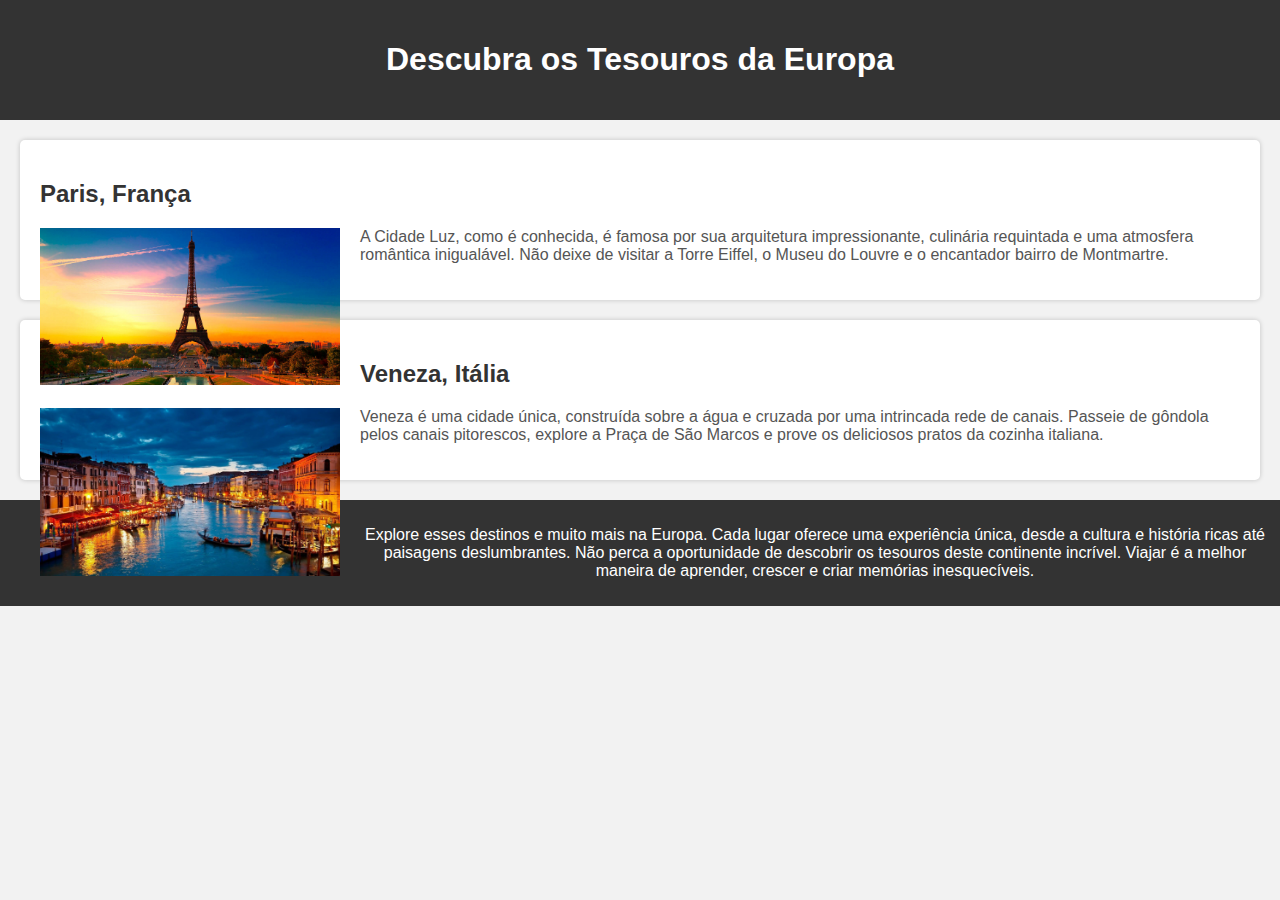
<file: index.html>
<!DOCTYPE html>
<html lang="pt-BR">

<head>
    <meta charset="UTF-8">
    <meta name="viewport" content="width=device-width, initial-scale=1.0">
    <title>Lugares Turísticos na Europa</title>
    <link rel="stylesheet" type="text/css" href="./src/css/style.css">
</head>

<body>
    <header>
        <h1>Descubra os Tesouros da Europa</h1>
    </header>
    <section class="destination">
        <h2>Paris, França</h2>
        <img src="./src/imagens/paris.jpg" alt="Paris">
        <p>
            A Cidade Luz, como é conhecida, é famosa por sua arquitetura impressionante, culinária requintada e uma
            atmosfera
            romântica inigualável. Não deixe de visitar a Torre Eiffel, o Museu do Louvre e o encantador bairro de
            Montmartre.
        </p>
    </section>

    <section class="destination">
        <h2>Veneza, Itália</h2>
        <img src="./src/imagens/venice.jpg" alt="Veneza">
        <p>
            Veneza é uma cidade única, construída sobre a água e cruzada por uma intrincada rede de canais. Passeie de
            gôndola pelos canais pitorescos, explore a Praça de São Marcos e prove os deliciosos pratos da cozinha
            italiana.
        </p>
    </section>

    <footer>
        <p>Explore esses destinos e muito mais na Europa. Cada lugar oferece uma experiência única, desde a cultura e
            história ricas
            até paisagens deslumbrantes. Não perca a oportunidade de descobrir os tesouros deste continente incrível.
            Viajar é a
            melhor maneira de aprender, crescer e criar memórias inesquecíveis.</p>
    </footer>
</body>

</html>
</file>
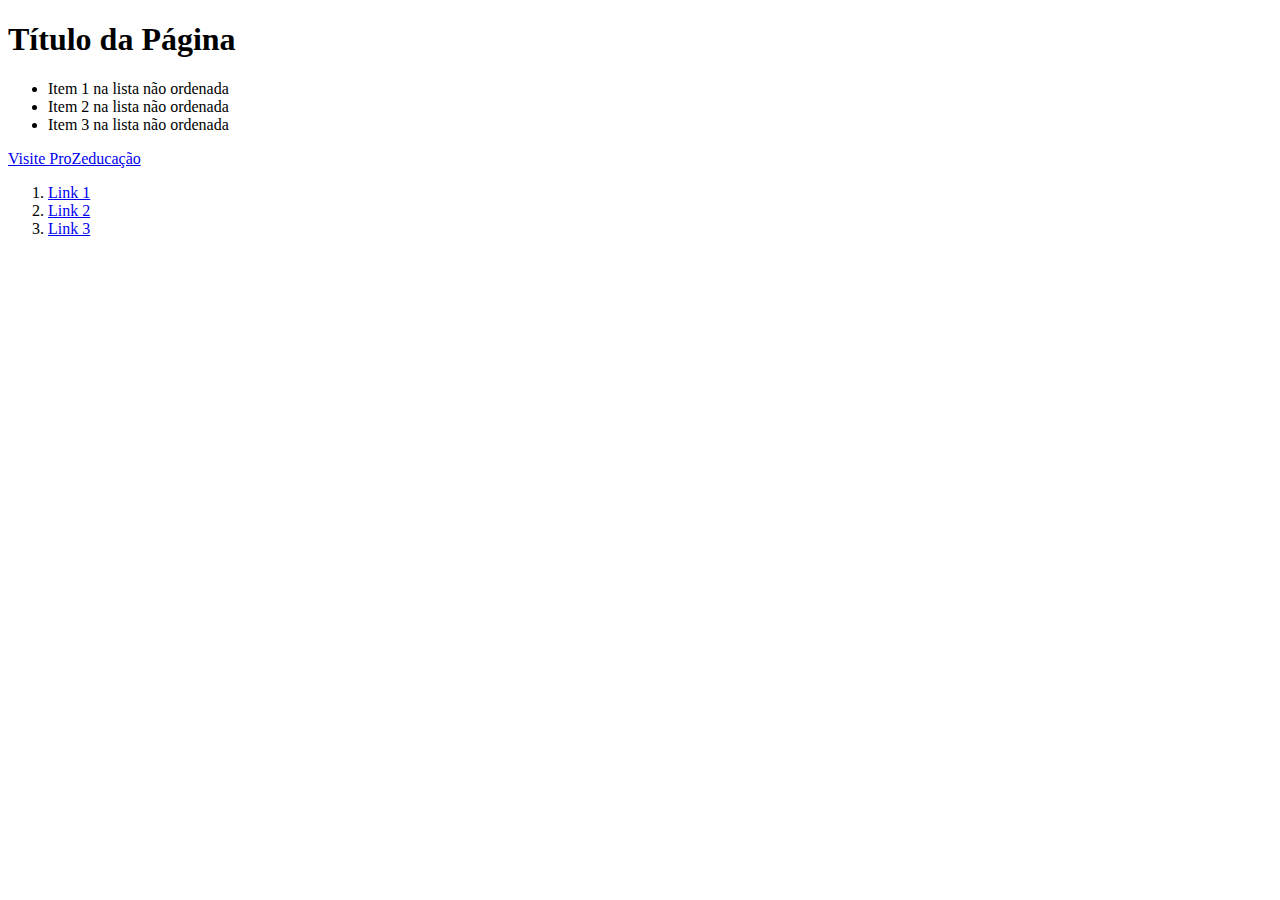
<file: ex proz js/index.html>
<!DOCTYPE html>
<html lang="en">
<head>
    <meta charset="UTF-8">
    <meta name="viewport" content="width=device-width, initial-scale=1.0">
    <title>Document</title>
</head>
<body>
    <h1 id="titulo"></h1>
    <ul></ul>
    <a id="link" href="https://prozeducacao.com.br"></a>
    <ol id="lista-ordenada"></ol>
    <script src="script.js"></script>
</body>
</html>
</file>
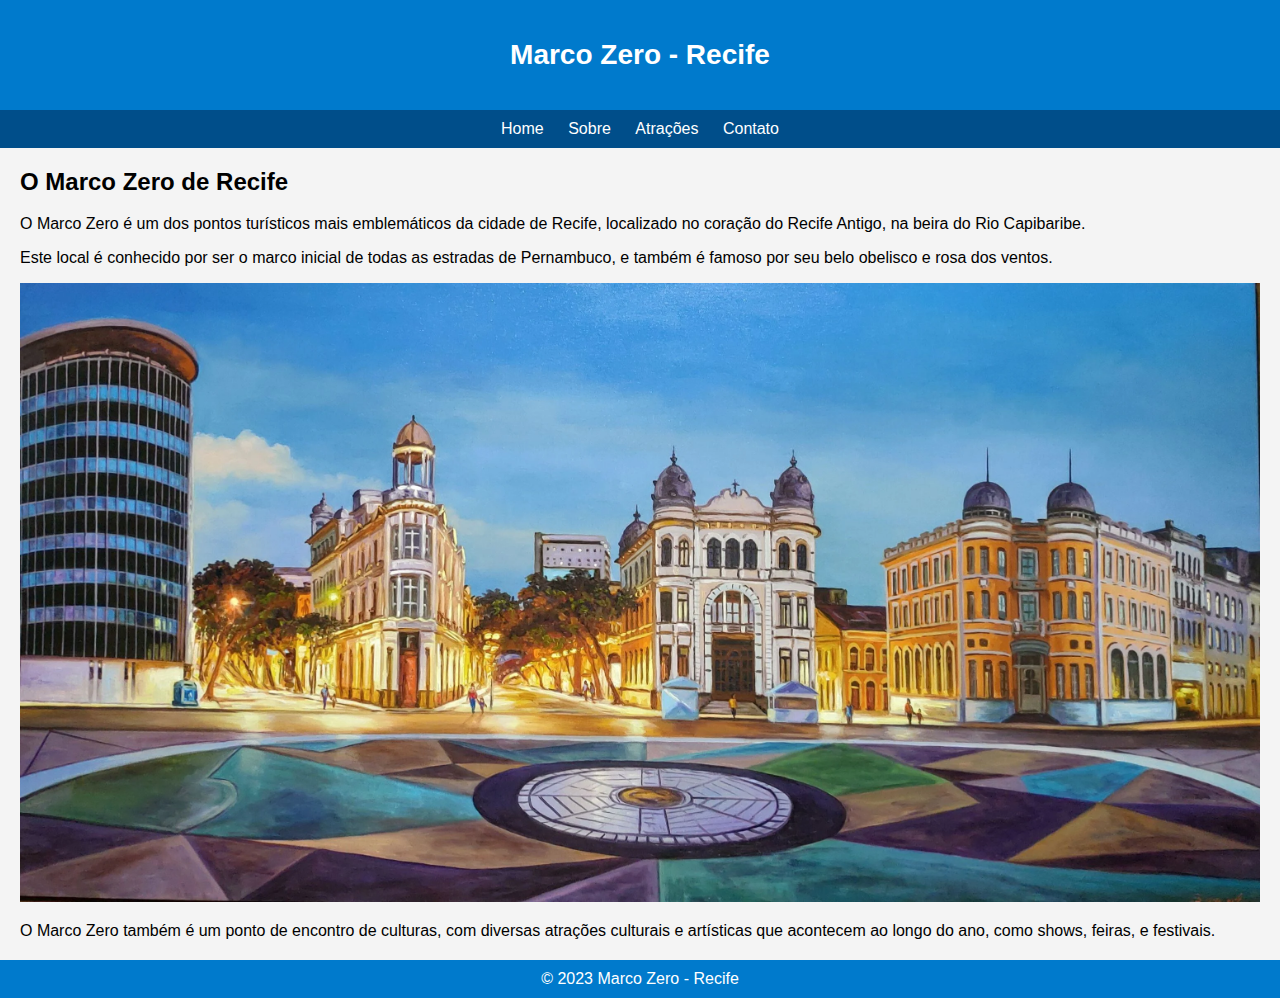
<file: ex2/index.html>
<!DOCTYPE html>
<html lang="pt-BR">
<head>
    <meta charset="UTF-8">
    <meta name="viewport" content="width=device-width, initial-scale=1.0">
    <title>Marco Zero - Recife</title>
    <link rel="stylesheet" href="./src/css/style.css">
</head>
<body>
    <header>
        <h1>Marco Zero - Recife</h1>
    </header>

    <nav>
        <a href="#">Home</a>
        <a href="#">Sobre</a>
        <a href="#">Atrações</a>
        <a href="#">Contato</a>
    </nav>

    <main>
        <h2>O Marco Zero de Recife</h2>
        <p>O Marco Zero é um dos pontos turísticos mais emblemáticos da cidade de Recife, localizado no coração do Recife Antigo, na beira do Rio Capibaribe.</p>

        <p>Este local é conhecido por ser o marco inicial de todas as estradas de Pernambuco, e também é famoso por seu belo obelisco e rosa dos ventos.</p>

        <img src="./src/imagens/marco-zero.webp" alt="Pintura Marco Zero" title="Pintura Marco Zero">

        <p>O Marco Zero também é um ponto de encontro de culturas, com diversas atrações culturais e artísticas que acontecem ao longo do ano, como shows, feiras, e festivais.</p>
    </main>

    <footer>
        &copy; 2023 Marco Zero - Recife
    </footer>
</body>
</html>
</file>
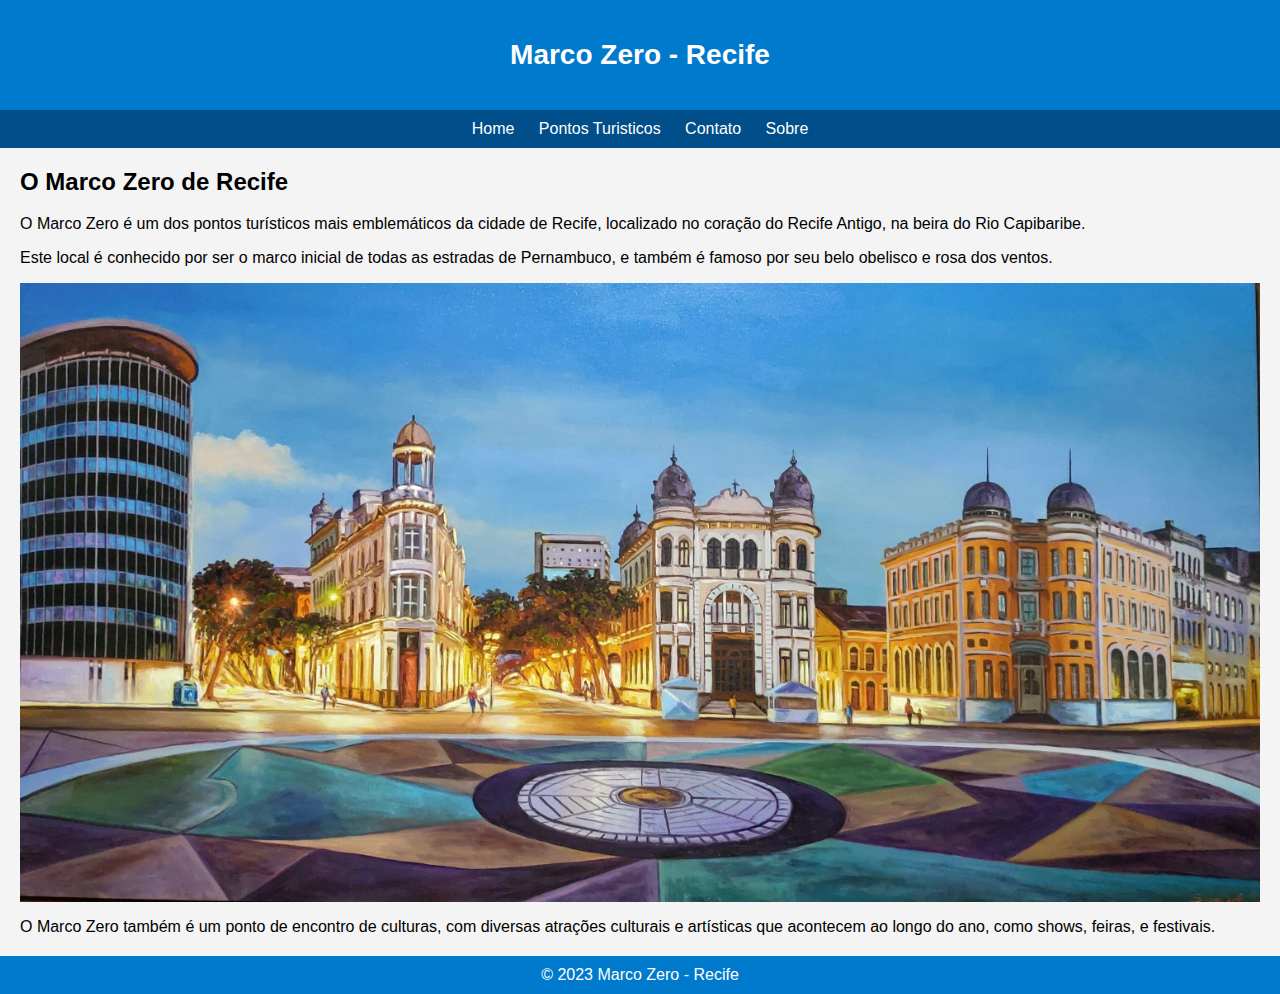
<file: ex3/index.html>
<!DOCTYPE html>
<html lang="pt-BR">
<head>
    <meta charset="UTF-8">
    <meta name="viewport" content="width=device-width, initial-scale=1.0">
    <title>Marco Zero - Recife</title>
    <link rel="stylesheet" href="./src/css/style.css">
</head>
<body>
    <header>
        <h1>Marco Zero - Recife</h1>
    </header>

    <nav>
        <a href="/index.html">Home</a>
        <a href="./src/pages/pontos-turisticos.html">Pontos Turisticos</a>
        <a href="#">Contato</a>
        <a href="#">Sobre</a>
    </nav>

    <main>
        <h2>O Marco Zero de Recife</h2>
        <p>O Marco Zero é um dos pontos turísticos mais emblemáticos da cidade de Recife, localizado no coração do Recife Antigo, na beira do Rio Capibaribe.</p>

        <p>Este local é conhecido por ser o marco inicial de todas as estradas de Pernambuco, e também é famoso por seu belo obelisco e rosa dos ventos.</p>

        <img src="./src/imagens/marco-zero.webp" alt="Pintura Marco Zero" title="Pintura Marco Zero">

        <p>O Marco Zero também é um ponto de encontro de culturas, com diversas atrações culturais e artísticas que acontecem ao longo do ano, como shows, feiras, e festivais.</p>
    </main>

    <footer>
        &copy; 2023 Marco Zero - Recife
    </footer>
</body>
</html>
</file>
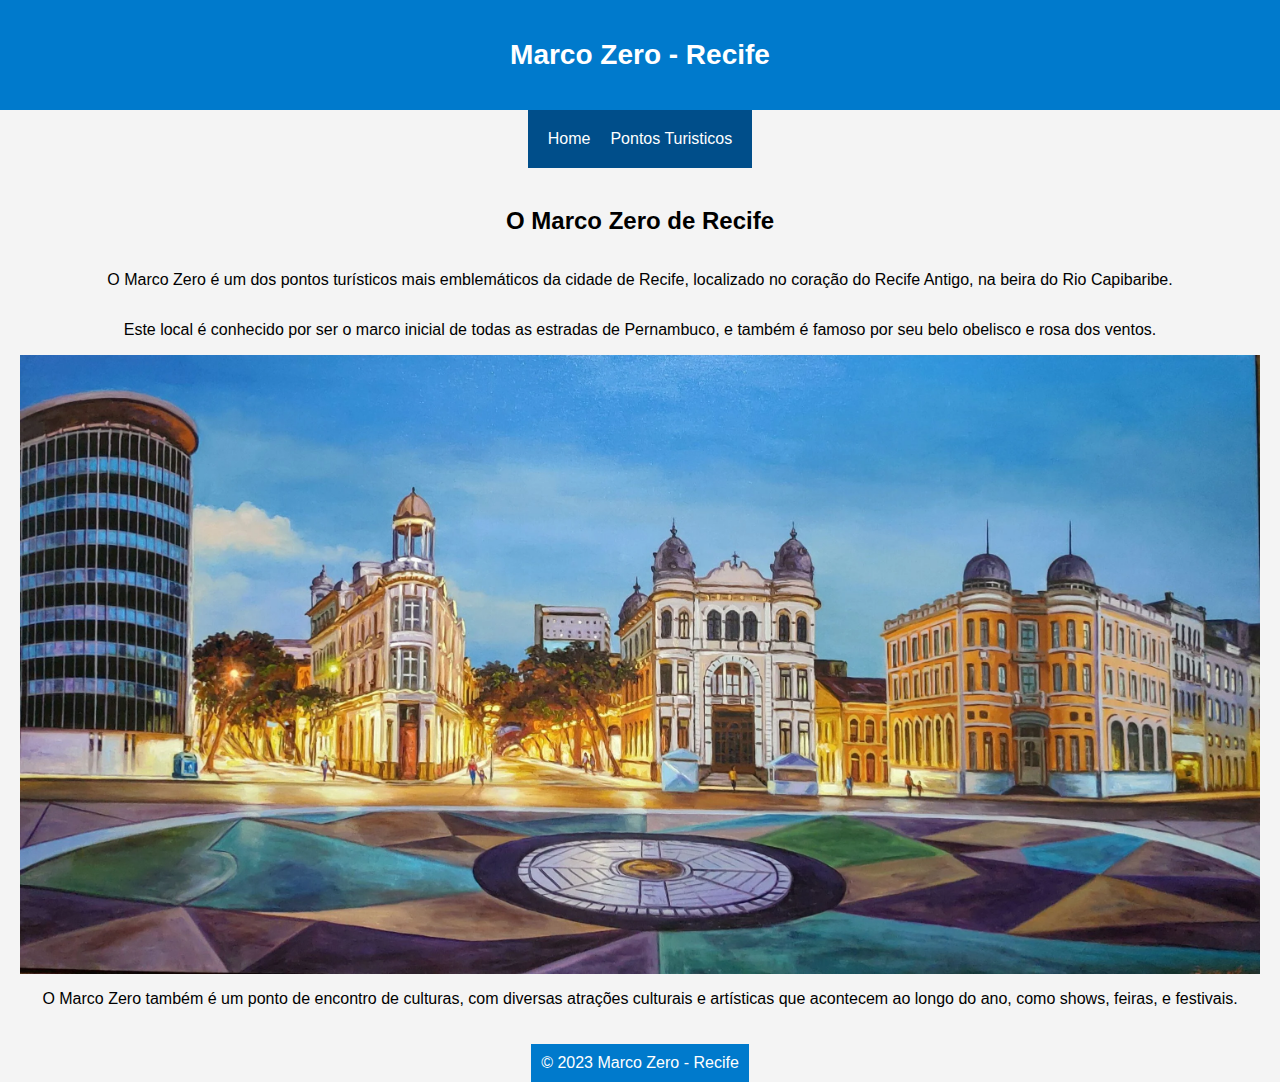
<file: ex4/index.html>
<!DOCTYPE html>
<html lang="pt-BR">
<head>
    <meta charset="UTF-8">
    <meta name="viewport" content="width=device-width, initial-scale=1.0">
    <title>Marco Zero - Recife</title>
    <link rel="stylesheet" href="./src/css/style.css">
</head>
<body>
    <header>
        <h1>Marco Zero - Recife</h1>
    </header>

    <nav>
        <a href="/index.html">Home</a>
        <a href="./src/pages/pontos-turisticos.html">Pontos Turisticos</a>
    </nav>

    <main>
        <h2>O Marco Zero de Recife</h2>
        <p>O Marco Zero é um dos pontos turísticos mais emblemáticos da cidade de Recife, localizado no coração do Recife Antigo, na beira do Rio Capibaribe.</p>

        <p>Este local é conhecido por ser o marco inicial de todas as estradas de Pernambuco, e também é famoso por seu belo obelisco e rosa dos ventos.</p>

        <img src="./src/imagens/marco-zero.webp" alt="Pintura Marco Zero" title="Pintura Marco Zero">

        <p>O Marco Zero também é um ponto de encontro de culturas, com diversas atrações culturais e artísticas que acontecem ao longo do ano, como shows, feiras, e festivais.</p>
    </main>

    <footer>
        &copy; 2023 Marco Zero - Recife
    </footer>
</body>
</html>
</file>
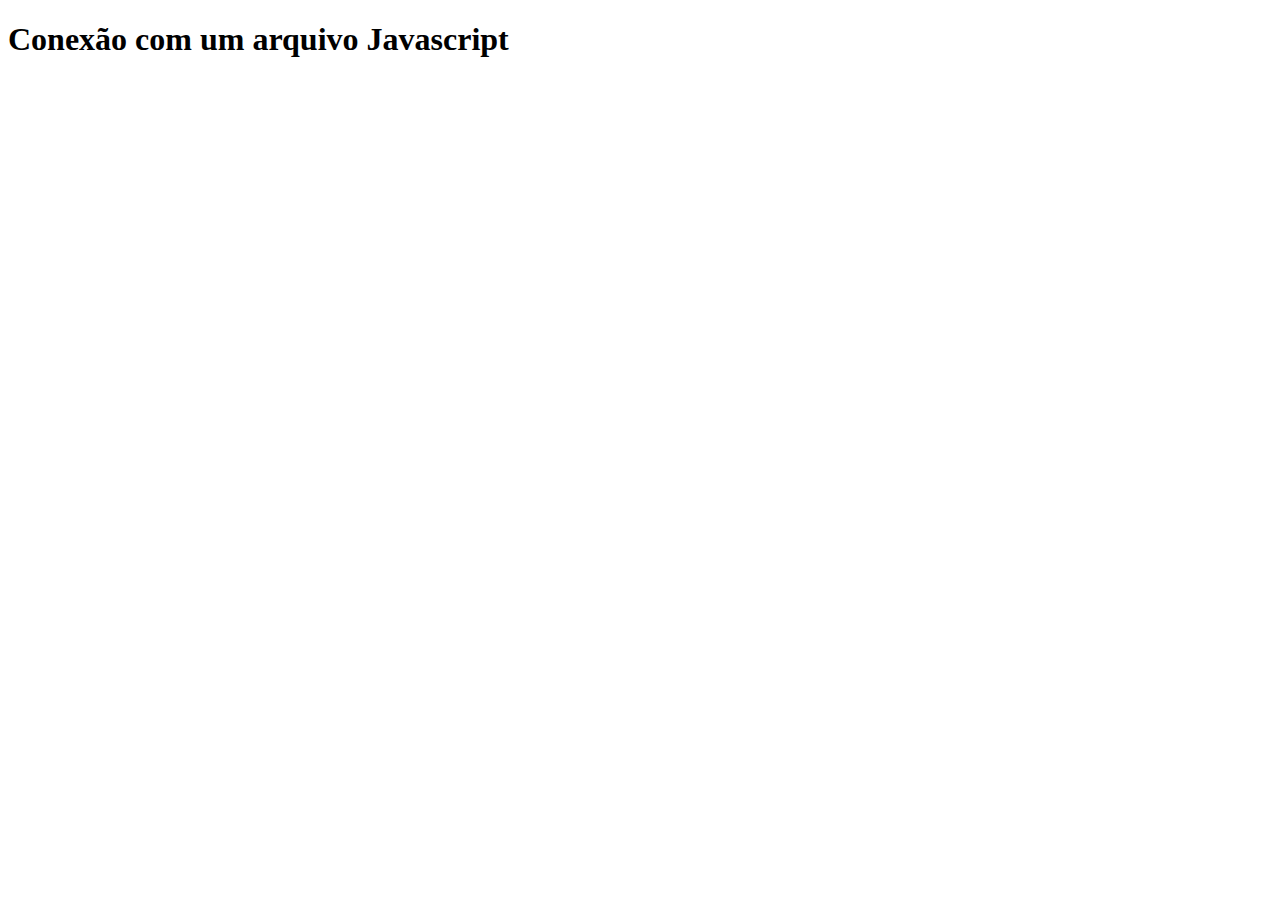
<file: exjsproz/index.html>
<!DOCTYPE html>
<html lang="pt-BR">
<head>
    <meta charset="UTF-8">
    <meta name="viewport" content="width=device-width, initial-scale=1.0">
    <title>Conexão com um arquivo Javascript</title>
</head>
<body>
    <h1>Conexão com um arquivo Javascript</h1>

    <script src="script.js"></script>
    
</body>
</html>
</file>
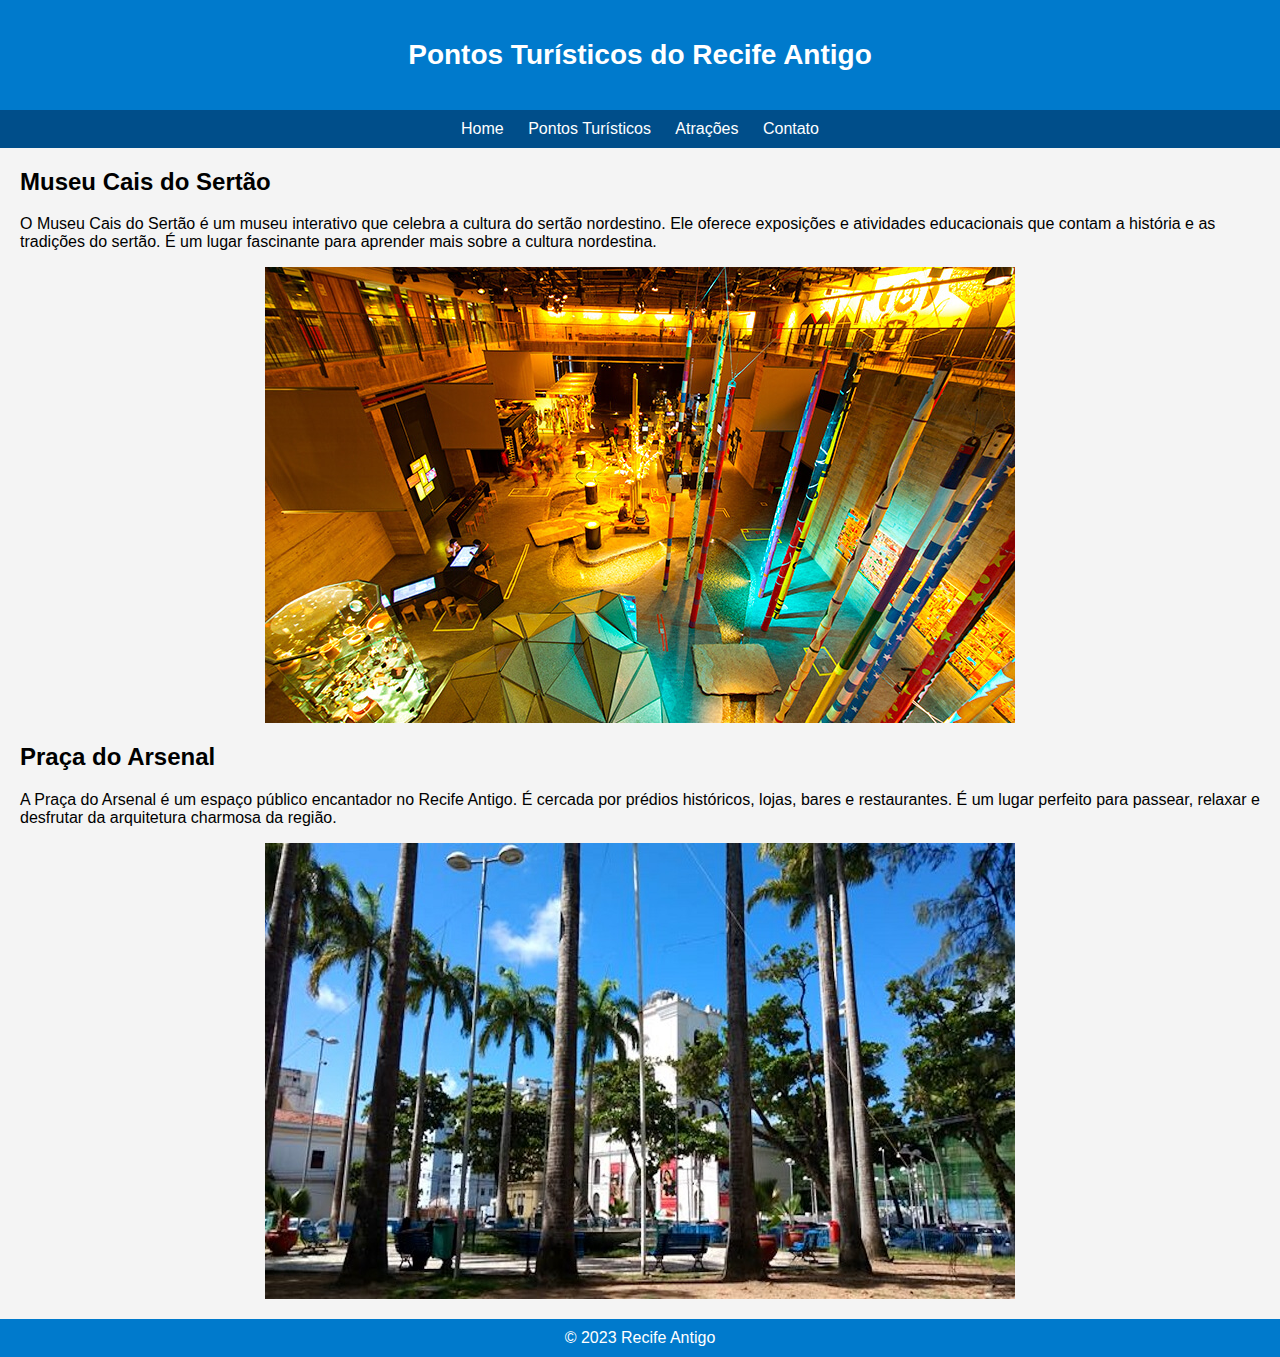
<file: ex3/src/pages/pontos-turisticos.html>
<!DOCTYPE html>
<html lang="pt-BR">
<head>
    <meta charset="UTF-8">
    <meta name="viewport" content="width=device-width, initial-scale=1.0">
    <title>Pontos Turisticos</title>
    <link rel="stylesheet" href="../css/style.css">
</head>
<body>
    <body>
        <header>
            <h1>Pontos Turísticos do Recife Antigo</h1>
        </header>
    
        <nav>
            <a href="/index.html">Home</a>
            <a href="../pages/pontos-turisticos.html">Pontos Turísticos</a>
            <a href="#">Atrações</a>
            <a href="#">Contato</a>
        </nav>
    
        <main>
            <h2>Museu Cais do Sertão</h2>
            <p>O Museu Cais do Sertão é um museu interativo que celebra a cultura do sertão nordestino. Ele oferece exposições e atividades educacionais que contam a história e as tradições do sertão. É um lugar fascinante para aprender mais sobre a cultura nordestina.</p>
    
            <img src="../imagens/museu-do -cais-do-sertao.jpg" alt="Museu Cais do Sertão" title="Museu Cais do Sertão">
    
            <h2>Praça do Arsenal</h2>
            <p>A Praça do Arsenal é um espaço público encantador no Recife Antigo. É cercada por prédios históricos, lojas, bares e restaurantes. É um lugar perfeito para passear, relaxar e desfrutar da arquitetura charmosa da região.</p>
    
            <img src="../imagens/praça-arsenal.jpg" alt="Praça do Arsenal" title="Praça do Arsenal">
        </main>
    
        <footer>
            &copy; 2023 Recife Antigo
        </footer>
</body>
</html>
</file>
<file: src/css/style.css>
/* Estilize o corpo da página */
body {
    font-family: Arial, sans-serif;
    background-color: #f2f2f2;
    margin: 0;
    padding: 0;
}

/* Estilize o cabeçalho */
header {
    background-color: #333;
    color: white;
    text-align: center;
    padding: 20px;
}

/* Estilize as seções de destino */
.destination {
    background-color: white;
    margin: 20px;
    padding: 20px;
    border-radius: 5px;
    box-shadow: 0 0 5px rgba(0, 0, 0, 0.2);
}

/* Estilize as imagens */
.destination img {
    float: left;
    margin-right: 20px;
    max-width: 300px;
}

/* Estilize os títulos dos destinos */
.destination h2 {
    font-size: 24px;
    color: #333;
}

/* Estilize os parágrafos dos destinos */
.destination p {
    font-size: 16px;
    color: #555;
}

/* Estilize o rodapé */
footer {
    background-color: #333;
    color: white;
    text-align: center;
    padding: 10px;
}

/* Estilize os links no rodapé */
footer a {
    color: #fff;
    text-decoration: none;
    font-weight: bold;
}

/* Estilize os links no rodapé quando passar o mouse sobre eles */
footer a:hover {
    text-decoration: underline;
}
</file>
<file: ex2/src/css/style.css>
body {
    font-family: Arial, sans-serif;
    background-color: #f4f4f4;
    margin: 0;
    padding: 0;
}

header {
    background-color: #007ACC;
    color: #fff;
    text-align: center;
    padding: 20px;
}

h1 {
    font-size: 28px;
}

nav {
    background-color: #004E8A;
    color: #fff;
    text-align: center;
    padding: 10px;
}

nav a {
    color: #fff;
    text-decoration: none;
    margin: 10px;
}

nav a:hover {
    text-decoration: underline;
}

main {
    margin: 20px;
}

img {
    max-width: 100%;
    height: auto;
}

footer {
    background-color: #007ACC;
    color: #fff;
    text-align: center;
    padding: 10px;
}
</file>
<file: ex3/src/css/style.css>
body {
    font-family: Arial, sans-serif;
    background-color: #f4f4f4;
    margin: 0;
    padding: 0;
}

header {
    background-color: #007ACC;
    color: #fff;
    text-align: center;
    padding: 20px;
}

h1 {
    font-size: 28px;
}

nav {
    background-color: #004E8A;
    color: #fff;
    text-align: center;
    padding: 10px;
}

nav a {
    color: #fff;
    text-decoration: none;
    margin: 10px;
}

nav a:hover {
    text-decoration: underline;
}

main {
    margin: 20px;
}

img {
    max-width: 100%;
    display: block;
    margin-left: auto;
    margin-right: auto;
}

footer {
    background-color: #007ACC;
    color: #fff;
    text-align: center;
    padding: 10px;
}
</file>
<file: ex4/src/css/style.css>
body {
    font-family: Arial, sans-serif;
    background-color: #f4f4f4;
    margin: 0;
    padding: 0;
    display: flex;
    flex-direction: column;
    align-items: center;
    justify-content: flex-start;
    min-height: 100vh;
}

header {
    background-color: #007ACC;
    color: #fff;
    text-align: center;
    padding: 20px;
    width: 100%;
}

h1 {
    font-size: 28px;
}

nav {
    background-color: #004E8A;
    color: #fff;
    display: flex;
    justify-content: center;
    padding: 10px;
}

nav a {
    color: #fff;
    text-decoration: none;
    margin: 10px;
}

nav a:hover {
    text-decoration: underline;
}

main {
    margin: 20px;
    display: flex;
    flex-direction: column;
    align-items: center;
}

img {
    max-width: 100%;
}

footer {
    background-color: #007ACC;
    color: #fff;
    text-align: center;
    padding: 10px;
}
</file>
